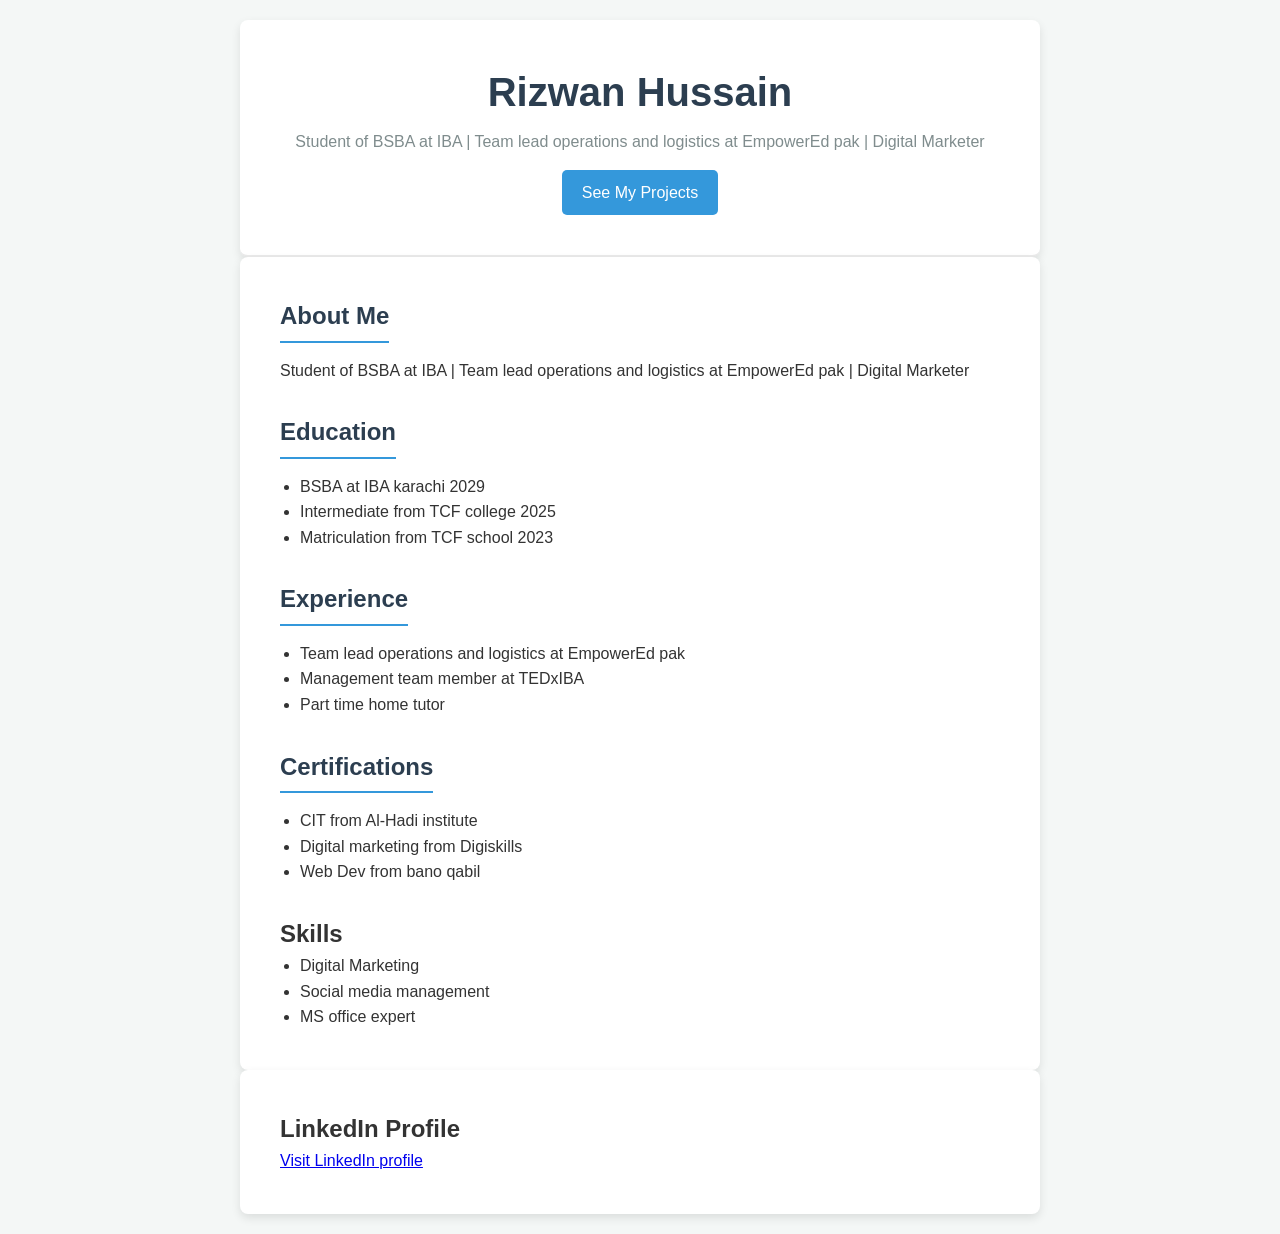
<file: Assignment/index.html>
<!DOCTYPE html>
<html lang="en">
<head>
    <link rel="stylesheet" href="style.css">
    <meta charset="UTF-8">
    <meta name="viewport" content="width=device-width, initial-scale=1.0">      
    <title>Rizwan Hussain</title>
</head>
<body>
    <header class="container">
        <h1>Rizwan Hussain</h1>
        <p>Student of BSBA at IBA | Team lead operations and logistics at EmpowerEd pak | Digital Marketer</p>
        <a href="projects.html" class="btn">See My Projects</a>
    </header>

    <main class="container">
        <section class="about">
            <h2>About Me</h2>
            <p>Student of BSBA at IBA | Team lead operations and logistics at EmpowerEd pak | Digital Marketer</p>
        </section>

        <section class="education">
            <h2>Education</h2>
            <ul>
                <li>BSBA at IBA karachi 2029</li>
                <li>Intermediate from TCF college 2025</li>
                <li>Matriculation from TCF school 2023</li>
            </ul>
        </section>

        <section class="job">
            <h2>Experience</h2>
            <ul>
                <li>Team lead operations and logistics at EmpowerEd pak</li>
                <li>Management team member at TEDxIBA</li>
                <li>Part time home tutor</li>
            </ul>
        </section>

        <section class="certifications">
            <h2>Certifications</h2>
            <ul>
                <li>CIT from Al-Hadi institute</li>
                <li>Digital marketing from Digiskills</li>
                <li>Web Dev from bano qabil</li>
            </ul>
        </section>

        <div class="skills">
            <h2>Skills</h2>
            <ul>
                <li>Digital Marketing</li>
                <li>Social media management</li>
                <li>MS office expert</li>
            </ul>
        </div>

        
    </main>
      <footer class="container">
    <div class="contact">
        <h2>LinkedIn Profile</h2>
        <a href="http://www.linkedin.com/in/rizwanhn">Visit LinkedIn profile</a>
    </div>
    </footer>
</body>
</html>
</file>
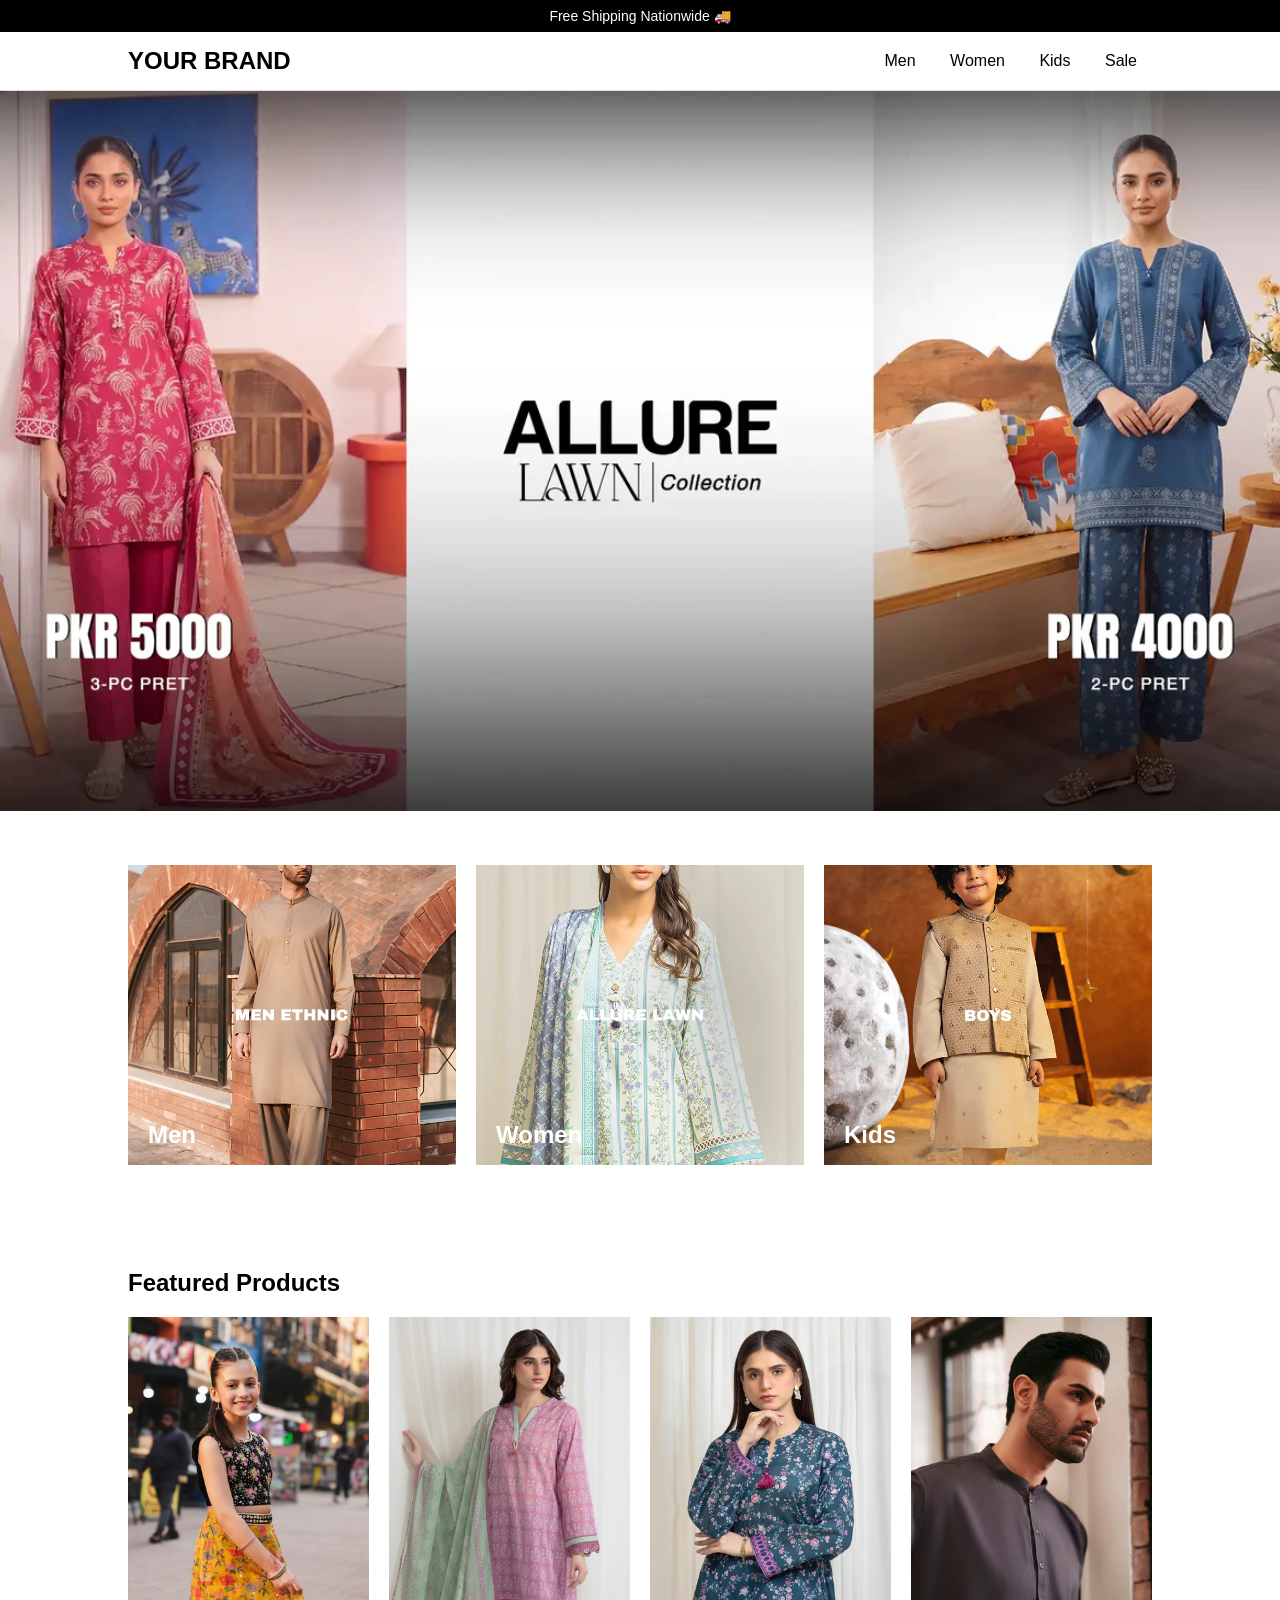
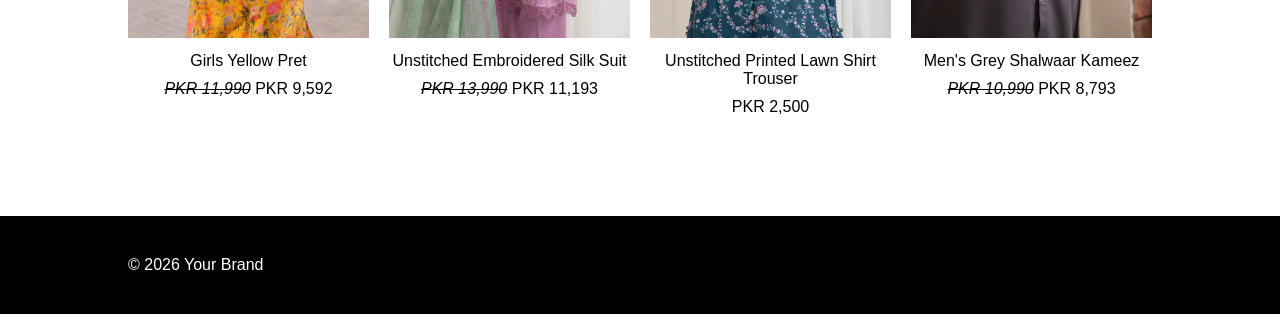
<file: Assingment 1/index.html>
<!DOCTYPE html>
<html lang="en">
<head>
<meta charset="UTF-8">
<meta name="viewport" content="width=device-width, initial-scale=1.0">
<title>Fashion Store</title>

<style>
* {
  margin:0;
  padding:0;
  box-sizing:border-box;
}

body {
  font-family: Arial, sans-serif;
}

/* TOP BAR */
.top-bar {
  background:black;
  color:white;
  text-align:center;
  padding:8px;
  font-size:14px;
}

/* NAVBAR */
.navbar {
  display:flex;
  justify-content:space-between;
  align-items:center;
  padding:15px 10%;
  border-bottom:1px solid #ddd;
}

.logo {
  font-size:24px;
  font-weight:bold;
}

.nav-links a {
  margin:0 15px;
  text-decoration:none;
  color:black;
}

/* HERO */
.hero img {
  width:100%;
  height:80vh;
  object-fit:cover;
}

/* CATEGORIES */
.categories {
  display:flex;
  gap:20px;
  padding:50px 10%;
}

.category {
  flex:1;
  position:relative;
}

.category img {
  width:100%;
  height:300px;
  object-fit:cover;
}

.category h2 {
  position:absolute;
  bottom:20px;
  left:20px;
  color:white;
}

/* PRODUCTS */
.products {
  padding:50px 10%;
}

.products h2 {
  margin-bottom:20px;
}

.product-grid {
  display:grid;
  grid-template-columns:repeat(4,1fr);
  gap:20px;
}

.product {
  text-align:center;
}

.product img {
  width:100%;
}

.product p {
  margin-top:10px;
}

/* FOOTER */
.footer {
  background:black;
  color:white;
  padding:40px 10%;
  margin-top:50px;
}

/* RESPONSIVE */
@media(max-width:768px){
  .categories {
    flex-direction:column;
  }

  .product-grid {
    grid-template-columns:repeat(2,1fr);
  }
}
</style>
</head>

<body>

<div class="top-bar">
  Free Shipping Nationwide 🚚
</div>

<div class="navbar">
  <div class="logo">YOUR BRAND</div>
  <div class="nav-links">
    <a href="#">Men</a>
    <a href="#">Women</a>
    <a href="#">Kids</a>
    <a href="#">Sale</a>
  </div>
</div>

<div class="hero">
  <img src="Untitled-1_8b8ee694-b4de-4921-a7eb-7f74d276fc07.webp">
</div>

<div class="categories">
  <div class="category">
    <img src="Homepage_Banner_Girls_c62afc03-ce75-435c-ba04-6a6eda446485.webp">
    <h2>Men</h2>
  </div>
  <div class="category">
    <img src="fihh.webp">
    <h2>Women</h2>
  </div>
  <div class="category">
    <img src="dihh.webp">
    <h2>Kids</h2>
  </div>
</div>

<div class="products">
  <h2>Featured Products</h2>
  <div class="product-grid">
    <div class="product">
      <img src="gahh.webp">
      <p>Girls Yellow Pret
      </p>
      <p><i class="fa fa-italic" aria-hidden="true"><del>PKR 11,990</del></i>
 PKR 9,592</p>
    </div>
    <div class="product">
      <img src="fahh.webp">
      <p>Unstitched Embroidered Silk Suit</p>
      <p> <i class="fa fa-italic" aria-hidden="true"><del>PKR 13,990</del></i> 
 PKR 11,193</p>
    </div>
    <div class="product">
      <img src="tahh.webp">
      <p>Unstitched Printed Lawn Shirt Trouser</p>
      <p>PKR 2,500</p>
    </div>
    <div class="product">
      <img src="lahh.webp">
      <p>Men's Grey Shalwaar Kameez</p>
      <p> <i class="fa fa-italic" aria-hidden="true"><del>PKR 10,990</del></i> 
 PKR 8,793</p>
    </div>
  </div>
</div>

<div class="footer">
  <p>© 2026 Your Brand</p>
</div>

</body>
</html>
</file>
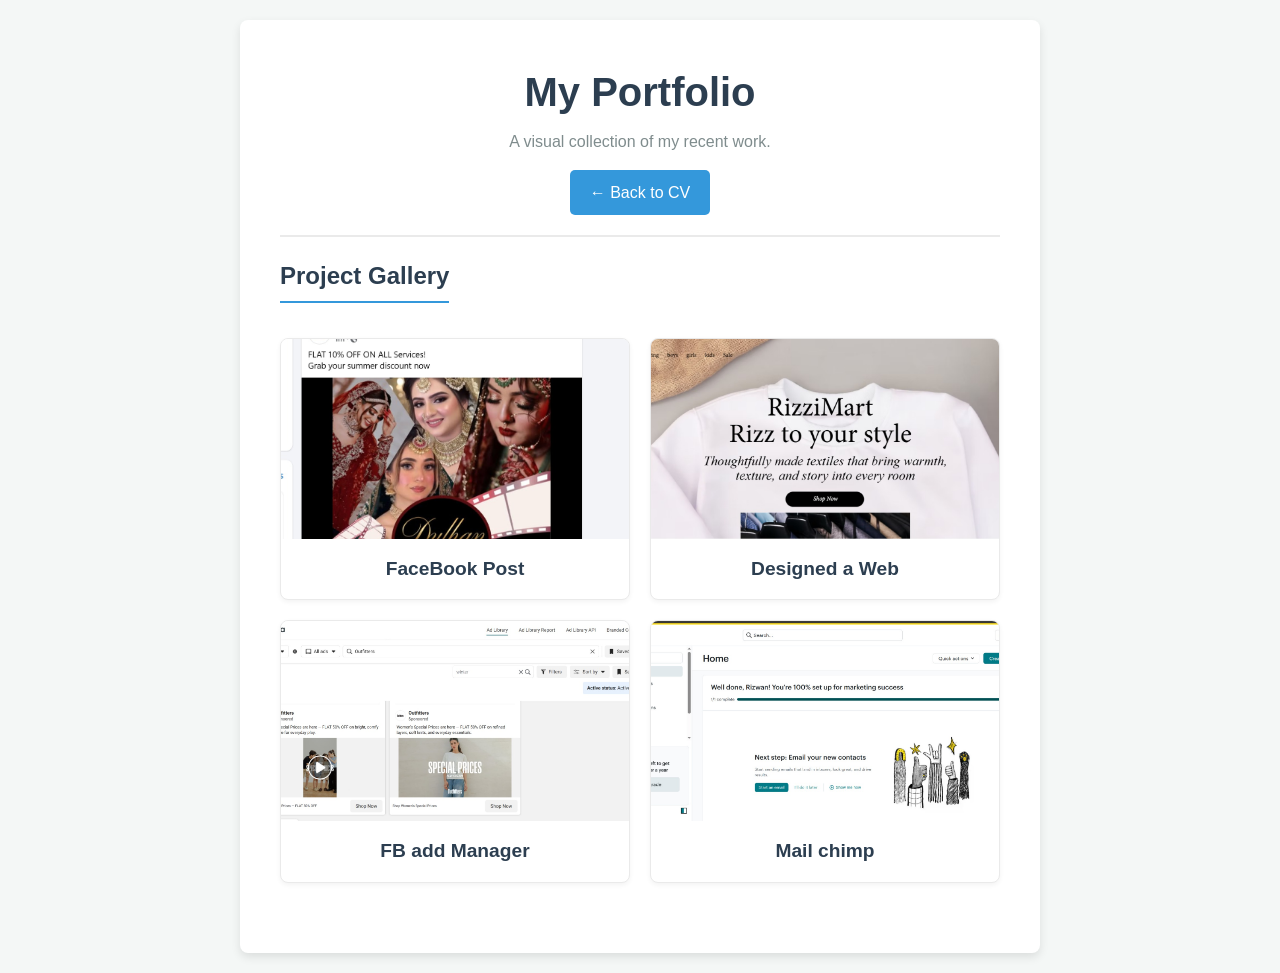
<file: Assignment/projects.html>
<!DOCTYPE html>
<html lang="en">
<head>
    <meta charset="UTF-8">
    <meta name="viewport" content="width=device-width, initial-scale=1.0">
    <title>My Projects | John Doe</title>
    <link rel="stylesheet" href="style.css">
</head>
<body>
    <div class="container">
        <header>
            <h1>My Portfolio</h1>
            <p>A visual collection of my recent work.</p>
            <a href="index.html" class="btn">← Back to CV</a>
        </header>

        <section>
            <h2>Project Gallery</h2>
            <div class="projects-grid">
                
                <div class="project-card">
                    <img src="WhatsApp Image 2026-04-25 at 00.56.27.jpeg" alt="Facebook Post Project">
                    <div class="project-info">
                        <h3>FaceBook Post</h3>
                    </div>
                </div>

                <div class="project-card">
                    <img src="designed a web.jpeg" alt="Web Design Project">
                    <div class="project-info">
                        <h3>Designed a Web</h3>
                    </div>
                </div>

                <div class="project-card">
                    <img src="FB add Manager.jpeg" alt="FB add Manager Project">
                    <div class="project-info">
                        <h3>FB add Manager</h3>
                    </div>
                </div>

                <div class="project-card">
                    <img src="fihhh.jpeg" alt="Mail chimp">
                    <div class="project-info">
                        <h3>Mail chimp</h3>
                    </div>
                </div>

            </div>
        </section>
    </div>
</body>
</html>
</file>
<file: Assignment/style.css>
/* General Reset */
* {
    margin: 0;
    padding: 0;
    box-sizing: border-box;
    font-family: 'Segoe UI', Tahoma, Geneva, Verdana, sans-serif;
}

body {
    background-color: #f4f7f6;
    color: #333;
    line-height: 1.6;
    padding: 20px;
}

/* Container for centering content */
.container {
    max-width: 800px;
    margin: 0 auto;
    background: #fff;
    padding: 40px;
    border-radius: 8px;
    box-shadow: 0 4px 10px rgba(0, 0, 0, 0.1);
}

/* Header Styling */
header {
    text-align: center;
    border-bottom: 2px solid #eaeaea;
    padding-bottom: 20px;
    margin-bottom: 20px;
}

header h1 {
    font-size: 2.5rem;
    color: #2c3e50;
    margin-bottom: 5px;
}

header p {
    color: #7f8c8d;
    margin-bottom: 15px;
}

/* Buttons */
.btn {
    display: inline-block;
    padding: 10px 20px;
    background-color: #3498db;
    color: #fff;
    text-decoration: none;
    border-radius: 5px;
    transition: background 0.3s ease;
}

.btn:hover {
    background-color: #2980b9;
}

/* Sections */
section {
    margin-bottom: 30px;
}

section h2 {
    color: #2c3e50;
    border-bottom: 2px solid #3498db;
    display: inline-block;
    margin-bottom: 15px;
    padding-bottom: 5px;
}

.date {
    font-style: italic;
    color: #7f8c8d;
    margin-bottom: 10px;
}

ul {
    margin-left: 20px;
}

.skills-list {
    display: flex;
    flex-wrap: wrap;
    gap: 10px;
    list-style: none;
    margin-left: 0;
}

.skills-list li {
    background: #ecf0f1;
    padding: 5px 15px;
    border-radius: 20px;
    font-size: 0.9rem;
    color: #2c3e50;
}

/* Projects Page Gallery Grid */
.projects-grid {
    display: grid;
    grid-template-columns: repeat(auto-fit, minmax(250px, 1fr));
    gap: 20px;
    margin-top: 20px;
}

.project-card {
    border: 1px solid #eaeaea;
    border-radius: 8px;
    overflow: hidden;
    background: #fff;
    box-shadow: 0 2px 5px rgba(0,0,0,0.05);
}

.project-card img {
    width: 100%;
    height: 200px;
    object-fit: cover;
    display: block;
}

.project-info {
    padding: 15px;
    text-align: center;
}

.project-info h3 {
    font-size: 1.2rem;
    color: #2c3e50;
}
</file>
